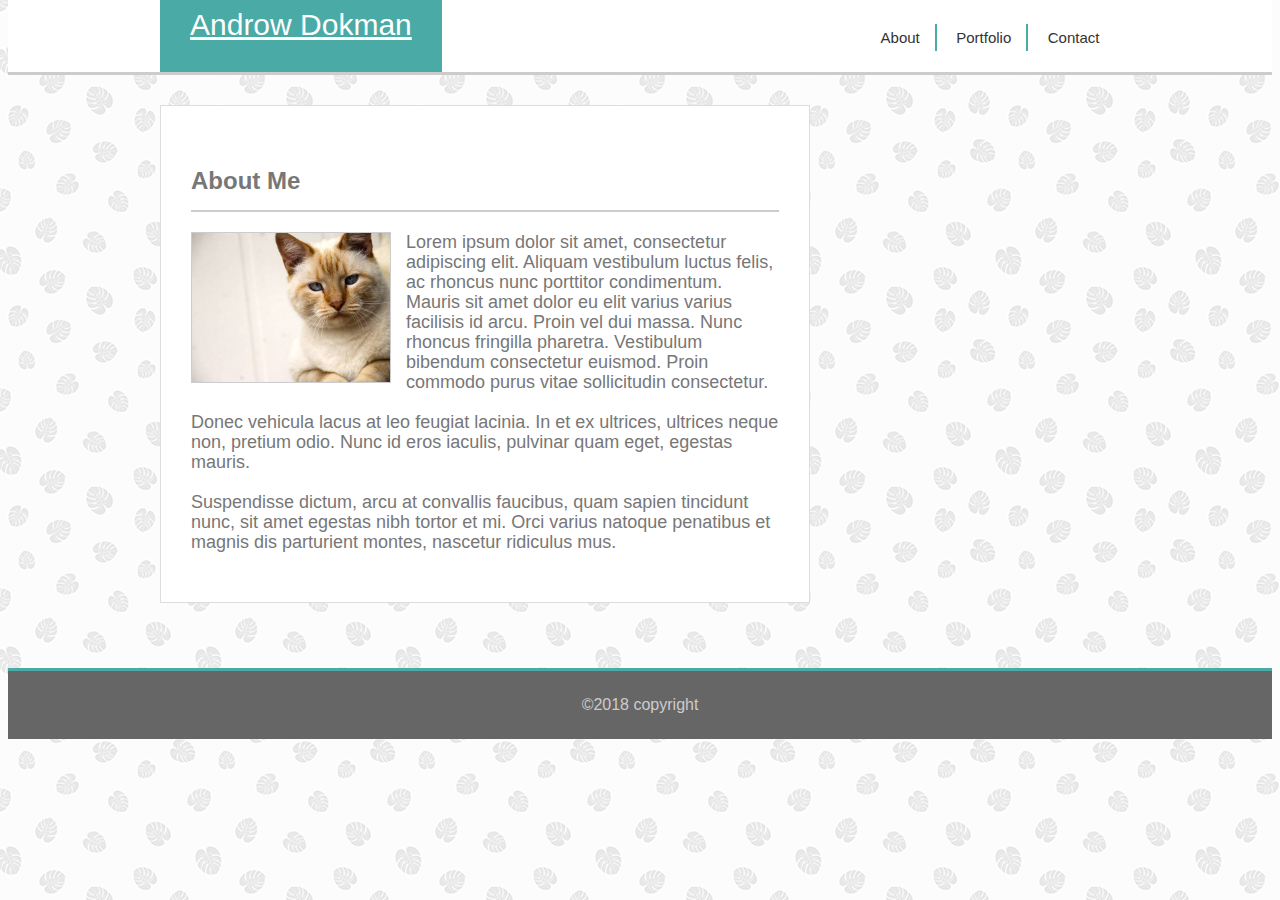
<file: index.html>
<!DOCTYPE html>
<html>

<head>
    <meta charset="utf-8">
    <title>About | basic portfolio</title>
    <link rel="stylesheet" type="text/css" href="./assets/css/style.css">
    <link rel="stylesheet" type="text/css" href="./assets/css/reset.css">
</head>

<body>
    <header id="heads">
        <div class="wrapper">
            <a href="index.html" id="logo">Androw Dokman</a>
            <nav>
                <ul>
                    <li><a href="index.html">About</a></li>
                    <li><a href="portfolio.html">Portfolio</a></li>
                    <li><a href="contact.html">Contact</a></li>
                </ul>
            </nav>
        </div>
    </header>

    <div class="wrapper">
        <section id="left-column"> 
            <h1>About Me</h1>
            <img src="./assets/images/cat.png" class="cat-image" alt="cat img" width="200">

                <p>Lorem ipsum dolor sit amet, consectetur adipiscing elit. Aliquam vestibulum luctus felis, ac rhoncus nunc porttitor condimentum. Mauris sit amet dolor eu elit varius varius facilisis id arcu. Proin vel dui massa. Nunc rhoncus fringilla pharetra.
                    Vestibulum bibendum consectetur euismod. Proin commodo purus vitae sollicitudin consectetur.</p>
    
                <p>Donec vehicula lacus at leo feugiat lacinia. In et ex ultrices, ultrices neque non, pretium odio. Nunc id eros iaculis, pulvinar quam eget, egestas mauris.</p>
    
                <p>Suspendisse dictum, arcu at convallis faucibus, quam sapien tincidunt nunc, sit amet egestas nibh tortor et mi. Orci varius natoque penatibus et magnis dis parturient montes, nascetur ridiculus mus.</p>
    
        </section>
    </div>
    <div class="clearfix"></div>
        <footer>
            &copy;2018 copyright
        </footer>
        
    </body>
    </html>
</file>
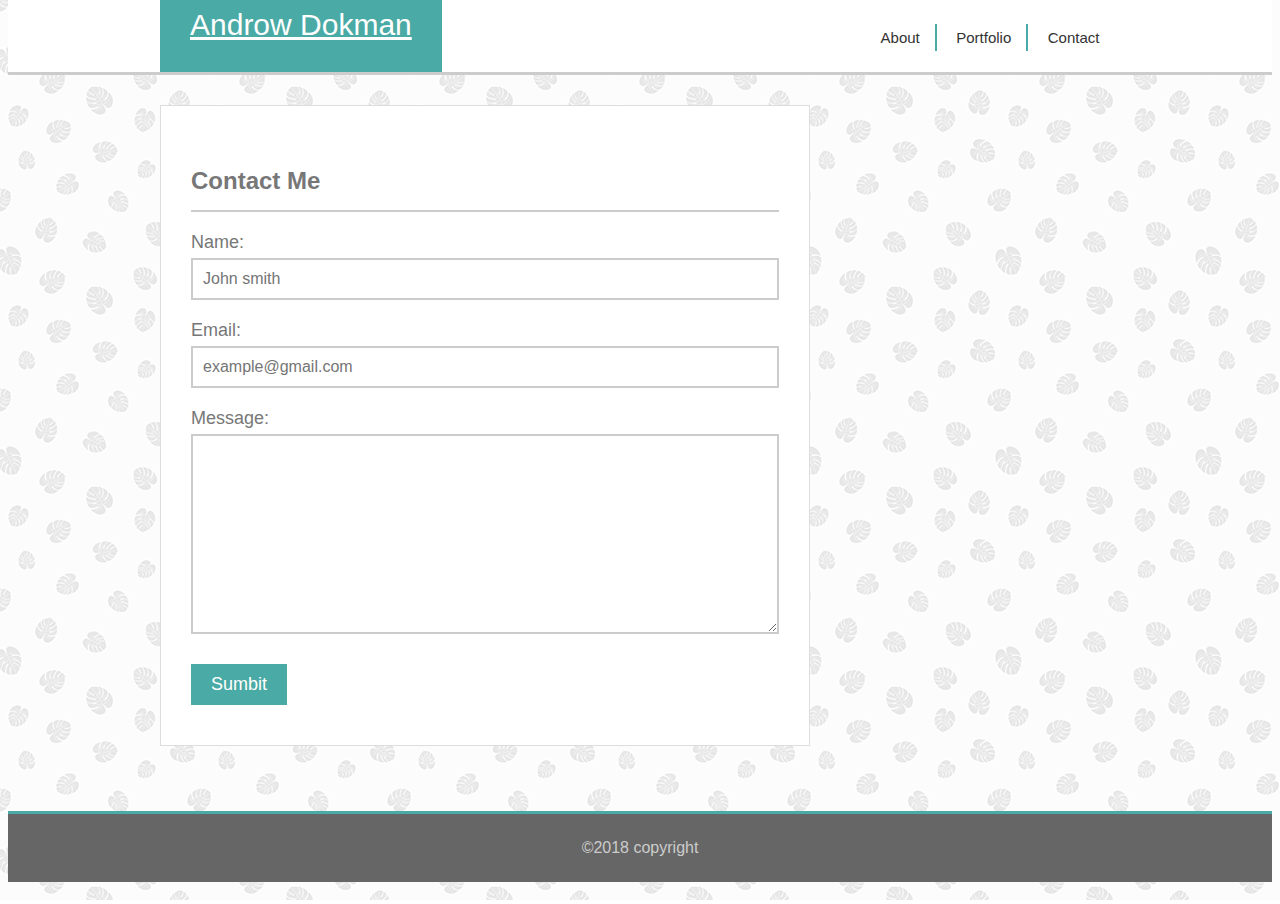
<file: contact.html>
<!DOCTYPE html>
<html>

<head>
    <meta charset="utf-8">
    <title>Contact | basic portfolio</title>
    <link rel="stylesheet" type="text/css" href="./assets/css/style.css">
    <link rel="stylesheet" type="text/css" href="./assets/css/reset.css">
</head>

<body>
    <header id="heads">
        <div class="wrapper">
            <a href="index.html" id="logo">Androw Dokman</a>

            <nav>
                <ul>
                    <li><a href="index.html">About</a></li>
                    <li><a href="portfolio.html">Portfolio</a></li>
                    <li><a href="contact.html">Contact</a></li>
                </ul>
            </nav>
        </div>
    </header>

    <div class="wrapper">
        <section id="left-column"> 
            <h1>Contact Me</h1>
            
            <form id="contact-list">
                <label for="name">Name:</label>
                <input type="text" name="name" id="form-name" placeholder="John smith">

                <label for="email">Email:</label>
                <input type="email" name="email" id="email" placeholder="example@gmail.com">

                <label for="message">Message:</label>
                        <textarea id="message" name="message" required="required"></textarea>

                <button type="submit">Sumbit</button>

            </form>

        </section>
    </div>
    <div class="clearfix"></div>
        <footer>
            &copy;2018 copyright
        </footer>
        
    </body>
    </html>
</file>
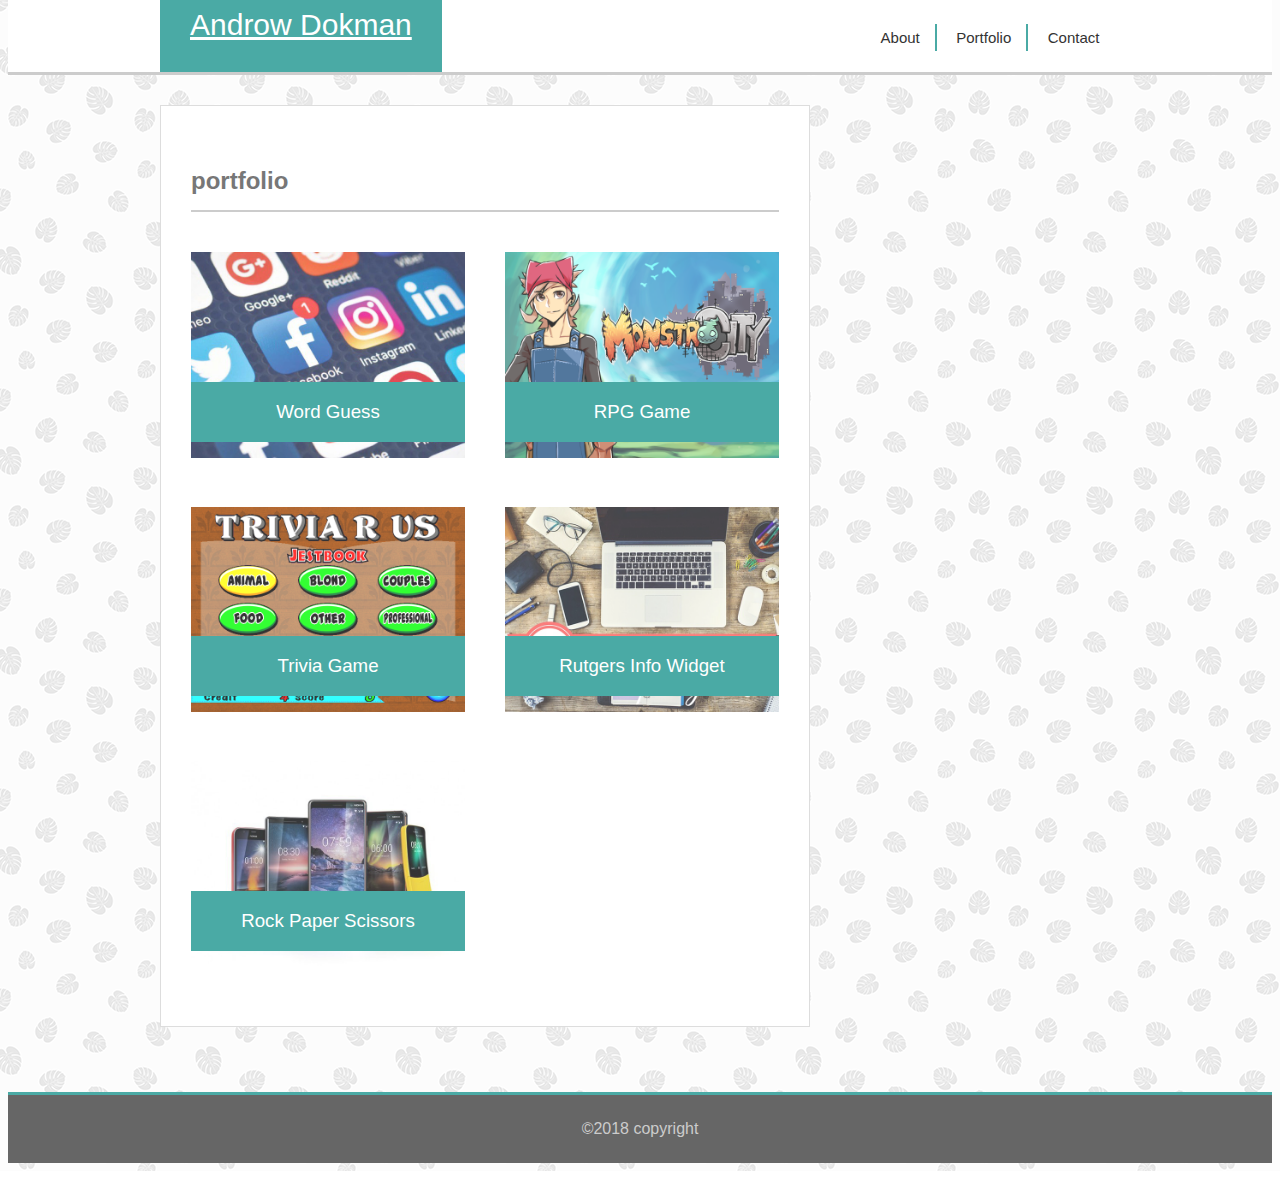
<file: portfolio.html>
<!DOCTYPE html>
<html>

<head>
    <meta charset="utf-8">
    <title>Portfolio | basic portfolio</title>
    <link rel="stylesheet" type="text/css" href="./assets/css/style.css">
    <link rel="stylesheet" type="text/css" href="./assets/css/reset.css">
  
</head>

<body>
    <header id="heads">
        <div class="wrapper">
            <a href="index.html" id="logo">Androw Dokman</a>

            <nav>
                <ul>
                    <li><a href="index.html">About</a></li>
                    <li><a href="portfolio.html">Portfolio</a></li>
                    <li><a href="contact.html">Contact</a></li>
                </ul>
            </nav>
        </div>
    </header>

    <div class="wrapper">
        <section id="left-column"> 
            <h1>portfolio</h1>

            <div class="portfolio-pic">
                    <img src="./assets/images/hangman.png" alt="Hangman">
    
                    <h3>Word Guess</h3>
                </div>
                <div class="portfolio-pic">
                    <img src="./assets/images/RPG.png" alt="RPG Game">
    
                    <h3>RPG Game</h3>
                </div>
                <div class="portfolio-pic">
                    <img src="./assets/images/Trivia.png" alt="Trivia Game">
    
                    <h3>Trivia Game</h3>
                </div>
                <div class="portfolio-pic">
                    <img src="./assets/images/gadget.png" alt="Rutgers Info Widget">
    
                    <h3>Rutgers Info Widget</h3>
                </div>
                <div class="portfolio-pic">
                    <img src="./assets/images/phones.png" alt="phones">
    
                    <h3>Rock Paper Scissors</h3>
                </div>


        </section>
    </div>
    <div class="clearfix"></div>
        <footer>
            &copy;2018 copyright
        </footer>
        
    </body>
    </html>
</file>
<file: assets/css/style.css>
* {
    box-sizing: border-box;
}

body {
    background: url(../images/background.png);
    font-family: Arial, Helvetica, sans-serif;
    overflow: auto;
    color: #777777;
}

h1, h2, h3, {
    font-family: Georgia, 'Times New Roman', Times, serif;
    color: #4aaaa5;
    font-weight: bold;
}

#heads {
    background: white;
    border-bottom: 3px solid #ccc;
    margin-bottom: 30px;
    margin-top: -30px;
    
}

#logo {
    background:#4aaaa5;
    color: white;
    display: inline-block;
    padding: 30px;
    font-size: 30px;
}

nav {
    width: 300px;
    float: right;
    margin-top: 35px;
    text-align: center;
}

nav ul li {
    display: inline;
}

nav a {
    color: #333;
    font-size: 15px;
    padding: 5px 15px;
    border-right: 2px solid #4aaaa5;
    text-decoration: none;
}

nav ul li:last-child a {
    border-right: none;
    padding-right: none;
}

p {
    font-size: 18px;
    line-height: 20px;
    margin-bottom: 20px;
}


label {
    font-size: 18px;
    display: block;
    width: 100%;
}

input, textarea {
    width: 100%;
    display: block;
    margin: 5px 0 20px 0;
    border: 2px solid #ccc;
    padding: 10px;
    font-size: 16px;
}

textarea {
    height: 200px;
}


form button {
    background: #4aaaa5;
    color: #fff;
    padding: 10px 20px;
    margin: 10px 0;
    font-size: 18px;
    border: none;
}


footer {
    background: #666;
    border-top: 3px solid #4aaaa5;
    color: #ccc;
    text-align: center;
    padding: 25px;
    margin-top: 25px;
    bottom: 0;
    width: 100%;
}



.wrapper {
    width: 960px;
    margin: 0 auto;
}

.cat-image {
    float: left;
    margin: 0 15px 15px 0;
    border: 1px solid #ccc;
}


.clearfix {
    display: block;
    clear: both;
}

#left-column {
    background: #fff;
	padding: 30px;
	margin: 0 0 40px 0;
	width: 100%;
	max-width: 650px;
	float: left;
	border: 1px solid #ddd;
}

.portfolio-pic { 
    width: 274px;
	overflow: auto;
	position: relative;
	float: left;
	margin: 20px 0 25px;
}

 
 .portfolio-pic:nth-child(even) {
    margin-right: 40px;
 }

.portfolio-pic img {
    width: 100%;
    border: 0 none;
    opacity: .8;
 }

.portfolio-pic h3 {
    position: absolute;
   bottom: 20px;
   width: 100%;
   padding: 15px;
   margin-bottom: 0;
   font-weight: 300;
   line-height: 30px;
   color: #fff;
   text-align: center;
   background: #4aaaa5;
   border-bottom: 0;
}


#left-column h1 {
    font-size: 24px;
    padding: 15px 0;
    margin-bottom: 20px;
    border-bottom: 2px solid #ccc;
}
</file>
